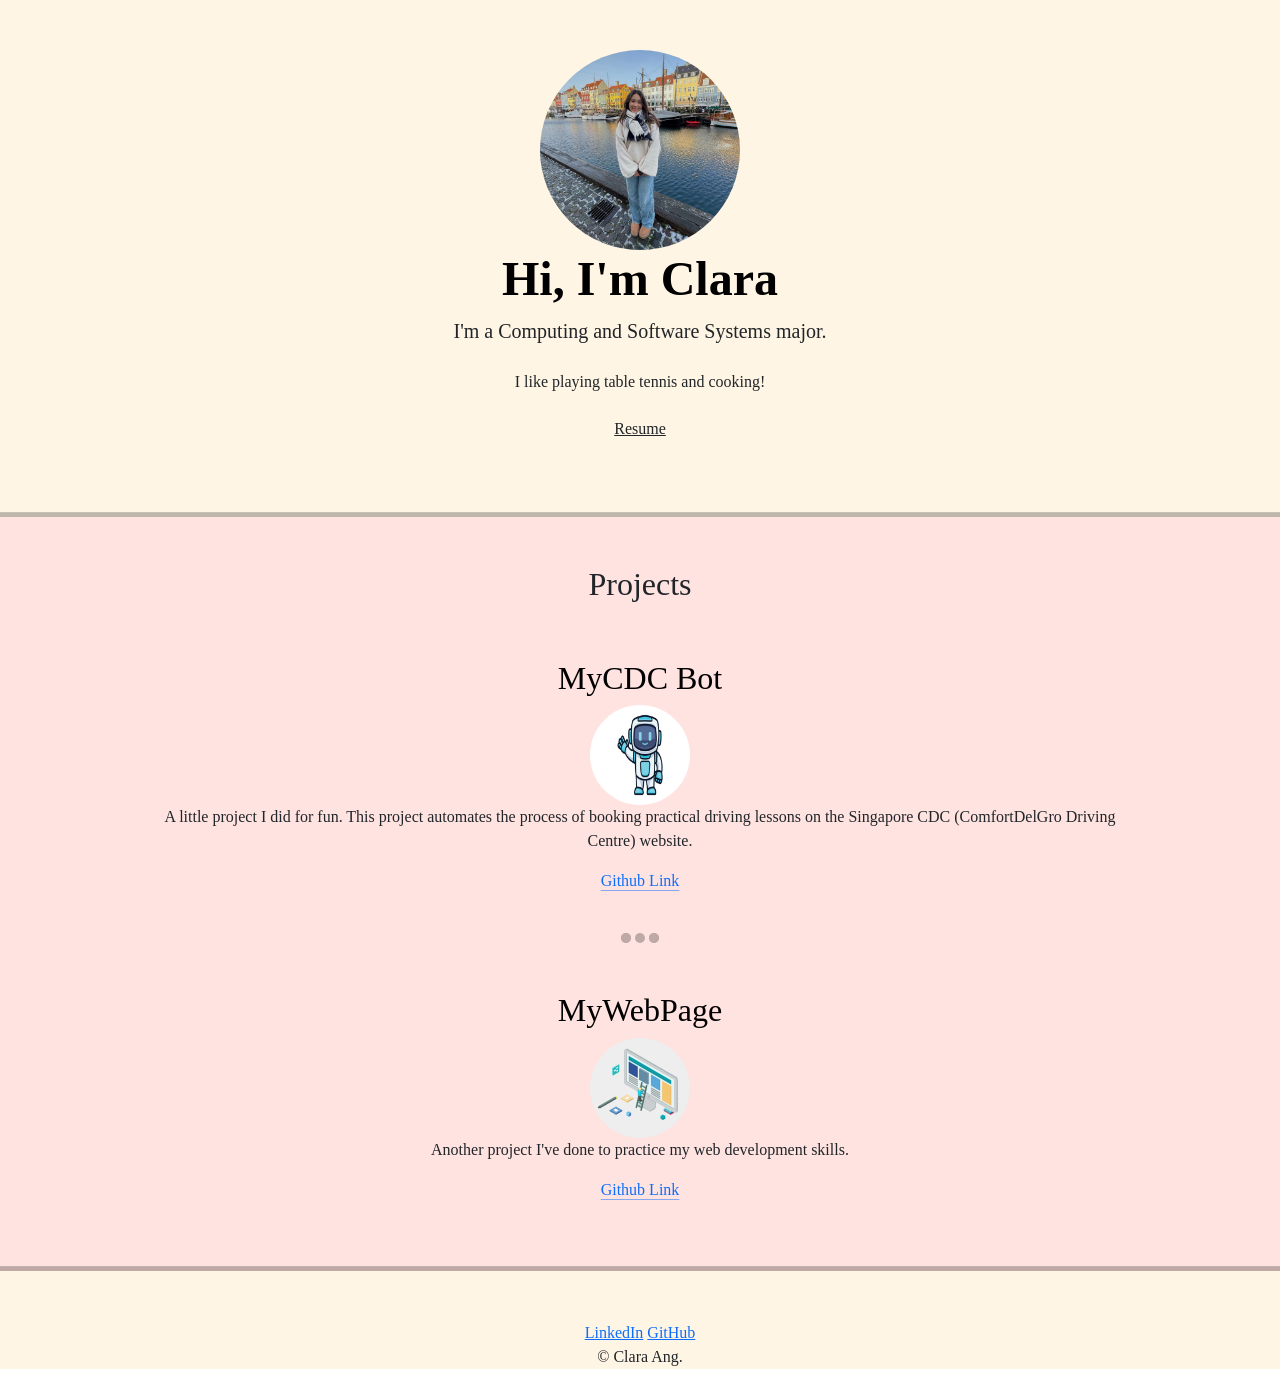
<file: index.html>
<!DOCTYPE html>
<html lang="en">
<head>
    <meta charset="UTF-8">
    <meta name="viewport" content="width=device-width, initial-scale=1.0">
    <title>MyWebPage</title>
    <link rel="stylesheet" href="./css/styles.css">

    <link href="https://cdn.jsdelivr.net/npm/bootstrap@5.3.3/dist/css/bootstrap.min.css" rel="stylesheet" integrity="sha384-QWTKZyjpPEjISv5WaRU9OFeRpok6YctnYmDr5pNlyT2bRjXh0JMhjY6hW+ALEwIH" crossorigin="anonymous">
</head>

<body>
    <!--Intro and background-->
    <div class="top-container">
        <img class="my-image" src="./images/me.jpg" alt="me" >
        <h1 class="display-5 fw-bold text-body-emphasis">Hi, I'm Clara</h1>
        <div class="col-lg-6 mx-auto pb-5">
          <p class="lead mb-4">I'm a Computing and Software Systems major.</p>
          <P>I like playing table tennis and cooking!</P>
          <div class="d-grid gap-2 d-sm-flex justify-content-sm-center">

             <!--Resume page-->
            <a class="btn" href="./images/My Resume.pdf"><u>Resume</u></a>
          </div>   
       
    </div>
    <hr class="hr mb-0"> 
    <!--Projects-->
    <div class="middle-container" >
        <h2 class="pt-5">Projects</h2>
        <div class="col g-4 py-5 row-rows-1 row-rows-lg-3">
            <div class="feature col">
                
                <h3 class="fs-2 text-body-emphasis">MyCDC Bot</h3>
                <img class = "robot-image" src="./images/robot-image.png">
                <p>A little project I did for fun. This project automates the process of booking practical driving lessons on the Singapore CDC (ComfortDelGro Driving Centre) website.</p>
                <a href="#" class="icon-link">
                  Github Link
                  
                </a>
                <hr class = "projects">

                <h3 class="fs-2 text-body-emphasis mt-5">MyWebPage </h3>
                <img class = "website-gif" src="./images/website gif.gif">
                <p>Another project I've done to practice my web development skills.</p>
                <a href="#" class="icon-link">
                  Github Link
                  
                </a>
        </div>
       
       
      </div>
      
    <hr class="hr mb-0"> 
    </div>
      


    <!--Contact me-->
    <div class="bottom-container">
        <a class="footer-link" href="https://www.linkedin.com/in/clara-ang-93a4192bb/">LinkedIn</a>

        <a class="footer-link" href="https://github.com/Clarahhly/">GitHub</a>
        <p class="copyright">© Clara Ang.</p>
      </div>
    
    




    <script src="https://cdn.jsdelivr.net/npm/bootstrap@5.3.3/dist/js/bootstrap.bundle.min.js" integrity="sha384-YvpcrYf0tY3lHB60NNkmXc5s9fDVZLESaAA55NDzOxhy9GkcIdslK1eN7N6jIeHz" crossorigin="anonymous"></script>

</body>
</html>
</file>
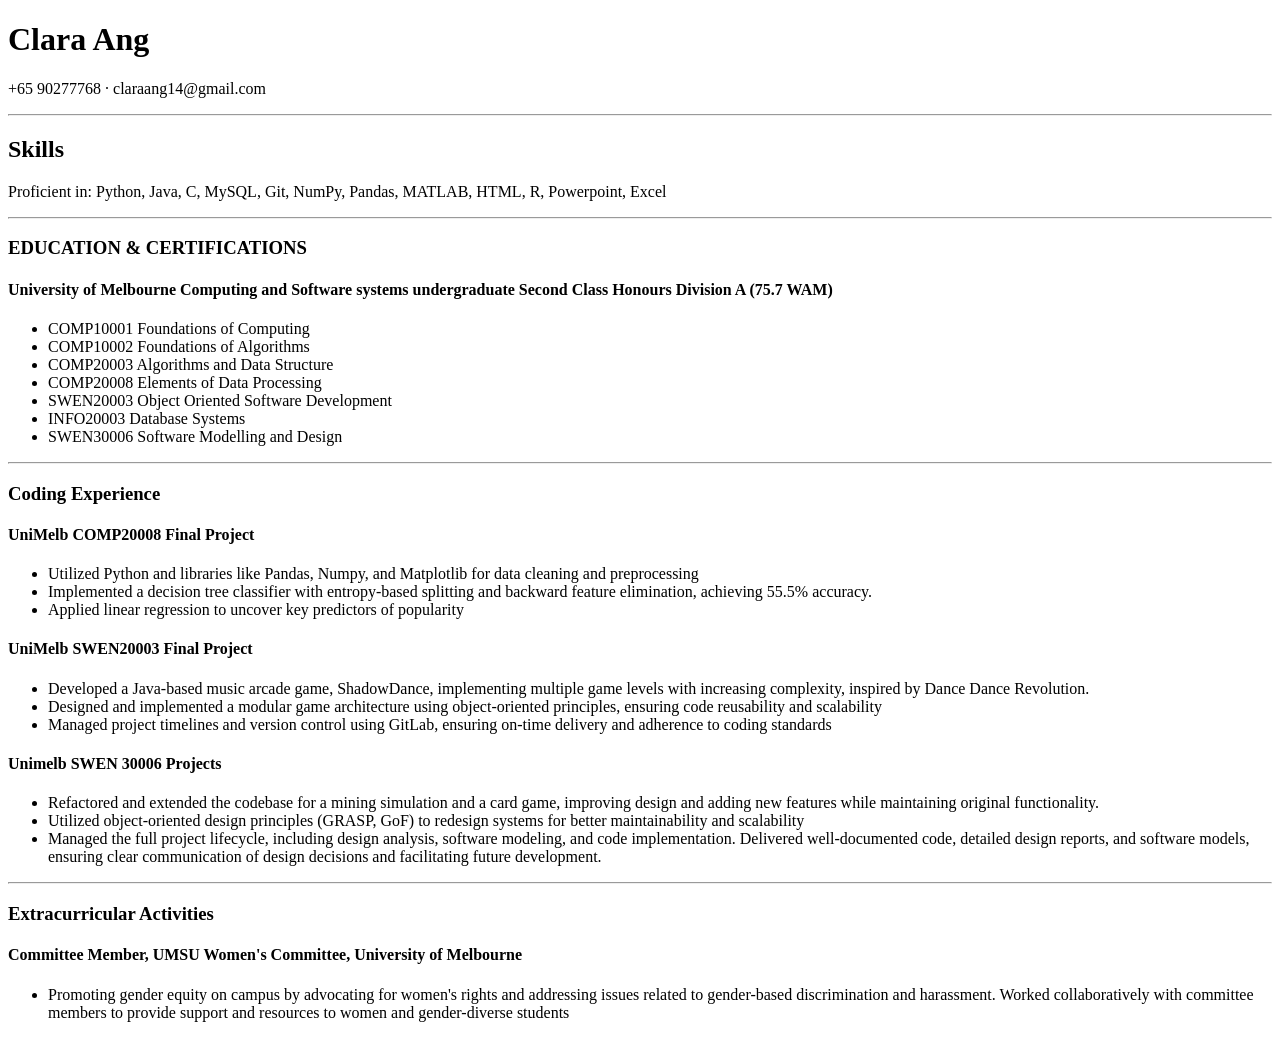
<file: Resume.html>
<!DOCTYPE html>
<html lang="en">
<head>
    <meta charset="UTF-8">
    <meta name="viewport" content="width=device-width, initial-scale=1.0">
    <title>Document</title>
</head>
<body>
    <h1>Clara Ang</h1>
    <p>+65 90277768 · claraang14@gmail.com</p>

    <hr/>

    <h2>Skills</h2>
    <p>Proficient in: Python, Java, C, MySQL, Git, NumPy, Pandas, MATLAB, HTML, R, Powerpoint, Excel</p>

    <hr/>

    <h3>EDUCATION & CERTIFICATIONS</h3>
    <h4>University of Melbourne Computing and Software systems undergraduate
        Second Class Honours Division A (75.7 WAM)</h4>
        <ul>
            <li>COMP10001 Foundations of Computing</li>
            <li>COMP10002 Foundations of Algorithms</li>
            <li>COMP20003 Algorithms and Data Structure</li>
            <li>COMP20008 Elements of Data Processing</li>
            <li>SWEN20003 Object Oriented Software Development</li>
            <li>INFO20003 Database Systems</li>
            <li>SWEN30006 Software Modelling and Design</li>
        </ul>
    <hr/>

    <h3>Coding Experience</h3>
    <h4>UniMelb COMP20008 Final Project</h4>
    <ul>
        <li>Utilized Python and libraries like Pandas, Numpy, and Matplotlib for data cleaning and preprocessing</li>
        <li>Implemented a decision tree classifier with entropy-based splitting and backward feature elimination,
            achieving 55.5% accuracy.</li>
        <li>Applied linear regression to uncover key predictors of popularity</li>
    </ul>

    <h4>UniMelb SWEN20003 Final Project</h4>
    <ul>
        <li>Developed a Java-based music arcade game, ShadowDance, implementing multiple game levels with
            increasing complexity, inspired by Dance Dance Revolution.
        </li>
        <li>Designed and implemented a modular game architecture using object-oriented principles, ensuring code
            reusability and scalability
        </li>
        <li>Managed project timelines and version control using GitLab, ensuring on-time delivery and adherence to
            coding standards
        </li>
    </ul>

    <h4>Unimelb SWEN 30006 Projects</h4>
    <ul>
        <li>Refactored and extended the codebase for a mining simulation and a card game, improving design and
            adding new features while maintaining original functionality.</li>
        <li>Utilized object-oriented design principles (GRASP, GoF) to redesign systems for better maintainability
            and scalability</li>
        <li>Managed the full project lifecycle, including design analysis, software modeling, and code
            implementation. Delivered well-documented code, detailed design reports, and software models,
            ensuring clear communication of design decisions and facilitating future development.</li>
    </ul>

    <hr/>
    <h3>Extracurricular Activities</h3>
    <h4>Committee Member, UMSU Women's Committee, University of Melbourne</h4>
    <ul>
        <li>Promoting gender equity on campus by advocating for women's rights and addressing issues related
            to gender-based discrimination and harassment. Worked collaboratively with committee members to
            provide support and resources to women and gender-diverse students
        </li>
    </ul>
</body>
</html>
</file>
<file: css/styles.css>
.top-container {
    background-color: #FFF5E4;
    font-family:'Verdana';
    text-align: center;
    padding-top: 50px;

}

.my-image {
    border-radius: 50%;
    height: 200px;
    display: block;
    margin-left: auto;
    margin-right: auto;
    padding-top: px;
  
}

.hr {
    height: 5px;
    background-color: black;
    
}

.middle-container {
    background-color: #FFE3E1;
    margin: 100px 1;
}

.col{
    margin: 0px 80px 0px 80px ;
}

.robot-image{
    border-radius: 50%;
    height: 100px;
    display: block;
    margin-left: auto;
    margin-right: auto;
}

.website-gif{
    border-radius: 50%;
    height: 100px;
    display: block;
    margin-left: auto;
    margin-right: auto;
}

.projects{
    border: dotted black 10px;
    border-bottom: none;
    width: 4%;
    margin: 40px auto;
}

.bottom-container{
    padding-top: 50px;
}
</file>
